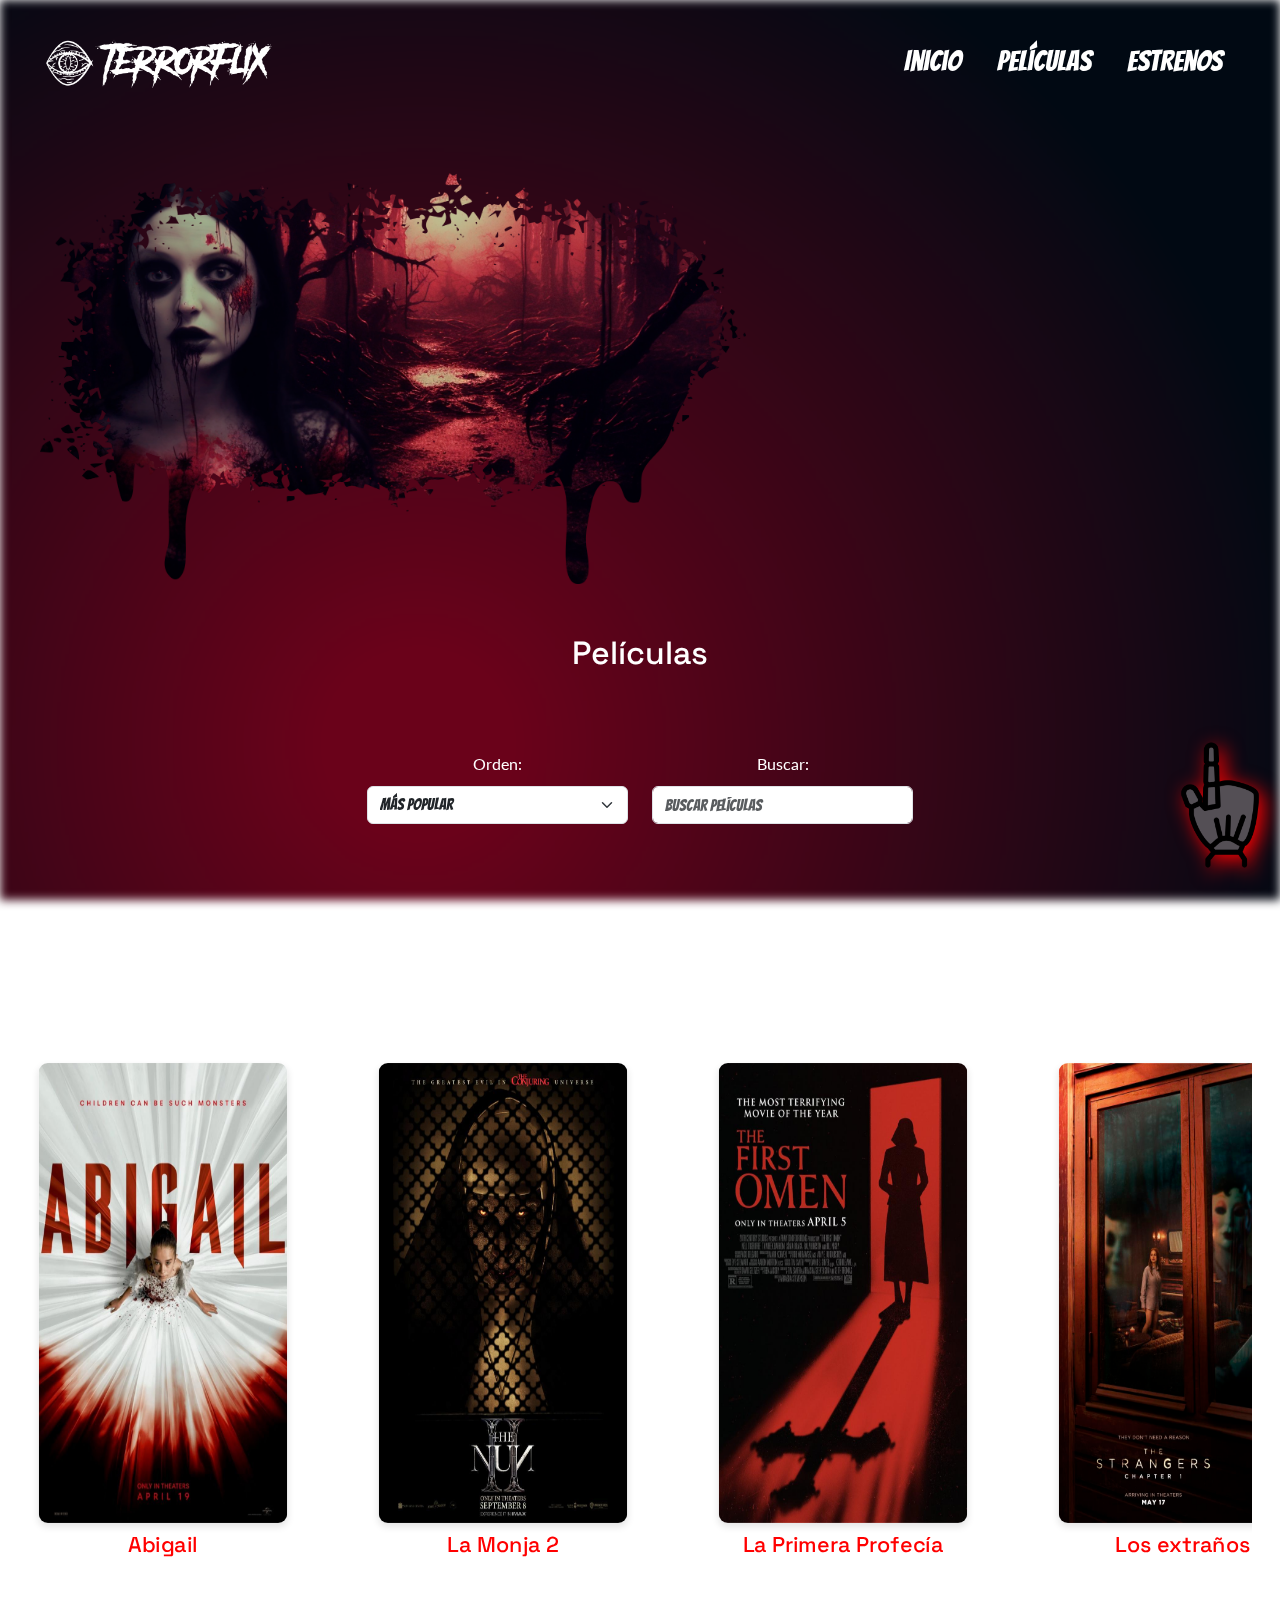
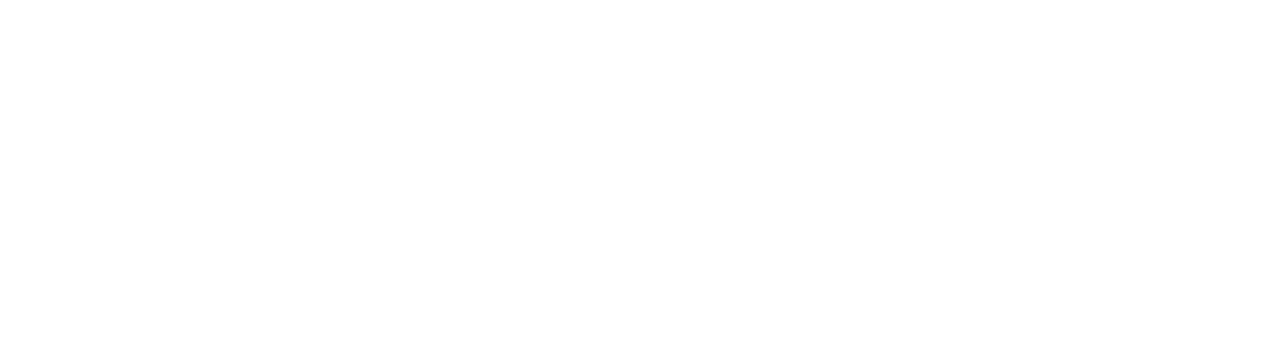
<file: TerrorFlix/index.html>
<!DOCTYPE html>
<html lang="es">
  <head>
    <meta charset="UTF-8">
    <meta name="viewport" content="width=device-width, initial-scale=1.0">
    <title>TerrorFlix - Tu portal de películas de terror</title>
    <link rel="icon" href="imagenes/favicon.png" type="image/x-icon">
    <!-- Tipografia google fonts -->
    <link href="https://fonts.googleapis.com/css2?family=Monoton&display=swap" rel="stylesheet">
    <link href="https://fonts.googleapis.com/css2?family=Lato:ital,wght@0,100;0,300;0,400;0,700;0,900;1,100;1,300;1,400;1,700;1,900&display=swap" rel="stylesheet">
    <link href="https://fonts.googleapis.com/css2?family=Bangers&family=Jersey+25&family=Nosifer&family=Raleway:ital,wght@0,100..900;1,100..900&display=swap" rel="stylesheet">
    <link href="https://fonts.googleapis.com/css2?family=Space+Grotesk:wght@300..700&display=swap" rel="stylesheet">
    <!-- google iconos -->
    <link href="https://fonts.googleapis.com/css2?family=Material+Symbols+Outlined:opsz,wght,FILL,GRAD@20..48,100..700,0..1,-50..200" rel="stylesheet">
    <!-- CSS -->
    <link rel="stylesheet" href="style.css">
    <link rel="stylesheet" href="stylechicos.css">
    <!-- Bootstrap 5 -->
    <link href="https://cdn.jsdelivr.net/npm/bootstrap@5.3.3/dist/css/bootstrap.min.css" rel="stylesheet">
    <link rel="manifest" href="manifest.json">

    
</head>
<body>

  <header id="header">
    <div class="container-1">
        <div class="row align-items-center">
            <div class="col-lg-3 order-1">
                <!-- Logo -->
                <div class="logo">
                    <img src="imagenes/logo-blanco.png" class="d-none d-lg-block" width="40%" alt="LogoGrande">
                    <img src="imagenes/logo-blanco-celular.png" class="d-lg-none" alt="Logo Pequeño">
                </div>
            </div>

            <div class="col-lg-9 order-2">
              <!-- Navbar para dispositivos pequeños -->
              <nav class="navbar navbar-expand-lg navbar-light justify-content-end">
                  <!-- Botón de hamburguesa -->
                  <button class="navbar-toggler" type="button" data-bs-toggle="collapse" data-bs-target="#navbarNav" aria-controls="navbarNav" aria-expanded="false" aria-label="Toggle navigation">
                      <span class="navbar-toggler-icon"></span>
                  </button>
                  <!-- Enlaces de navegación -->
                  <div class="collapse navbar-collapse justify-content-end" id="navbarNav">
                      <ul class="navbar-nav">
                          <li class="nav-item">
                              <a class="nav-link" href="#landing">Inicio</a>
                          </li>
                          <li class="nav-item">
                              <a class="nav-link" href="#Peliculas">Películas</a>
                            
                          </li>
                          <li class="nav-item">
                              <a class="nav-link" href="#estrenos">Estrenos</a>
                          </li>
                      </ul>
                  </div>
              </nav>
          </div>
           

        </div>
    </div>
</header>

  <main>

  <section id="landing" class="row">
      <div class="container-1">
          <div class="landing-content">
              <div class="landing-image">
                  <img id="fadeImage" src="imagenes/Fondo-3.png" alt="Mano">
              </div>
              <div class="landing-text">
                  <h1>¡Bienvenidos a TerrorFlix!</h1>
                  <p >El portal definitivo para los amantes del cine de terror y suspenso.<br> Te presentamos una plataforma web dedicada exclusivamente a proporcionar información detallada sobre películas de <strong style="color: crimson;">terror y suspenso</strong>.<br> Desde clásicos del género hasta las últimas producciones, TerrorFlix tiene todo lo que necesitas para sumergirte en el mundo del horror cinematográfico.</p>
              </div>
          </div>
      </div>
  </section>

  
  <section id="Peliculas">
    <div class="container text-center">
        <h2 class="text-center">Películas</h2>

      
        <div class="row mb-3 justify-content-center contaniner-filtros">
            <div class="col-md-3">
                <label for="orden" class="barra-1">Orden:</label>
                <select id="orden" class="form-select">
                    <option value="popularity.desc">Más Popular</option>
                    <option value="popularity.asc">Menos Popular</option>
                    <option value="release_date.desc">Lanzamiento (Más reciente)</option>
                    <option value="release_date.asc">Lanzamiento (Más antigua)</option>
                    <option value="title.asc">Título (A-Z)</option>
                    <option value="title.desc">Título (Z-A)</option>
                    <option value="vote_average.desc">Valoración (Mejor a Peor)</option>
                    <option value="vote_average.asc">Valoración (Peor a Mejor)</option>
                </select>
            </div>
            <div class="col-md-3">
                <label for="busqueda" class="barra-1">Buscar:</label>
                <input type="text" id="busqueda" class="form-control" placeholder="Buscar películas">
            </div>
        </div>

        <!-- Contenedor de películas -->
        <div id="movies-container" class="row justify-content-end"></div>
    </div>
</section>




<section id="estrenos">
    <h2 class="text-center">Estreno</h2>
    <div id="movies-estreno" class="row"></div>

</section>












</main>

<footer class="footer">
        <div class="text-center">
          <p>&copy;<strong>2024 TerrorFlix - Todos los derechos reservados</strong></p>
          <p><strong>Nombre y Apellido:</strong> María Milagros Ceballos</p>
          <p><strong>Materia:</strong> Aplicaciones Web Progresivas</p>
          <p><strong>Turno:</strong> Noche</p>
          <p><strong>Comisión:</strong> DWN3A</p>
          <p><strong>Año:</strong> 2024</p>
        </div>
</footer>
  


<!-- Botón de subir -->
<button id="btnSubir" class="btn btn-primary d-block" onclick="subirArriba()">
    <span class="material-icons-outlined">keyboard_arrow_up</span>
</button>

<div class="background"></div>

<!-- Scripts de jQuery, Popper.js y Bootstrap -->
<script src="https://code.jquery.com/jquery-3.6.0.min.js"></script>
<script src="https://cdn.jsdelivr.net/npm/@popperjs/core@2.11.6/dist/umd/popper.min.js"></script>
<script src="https://cdn.jsdelivr.net/npm/bootstrap@5.3.3/dist/js/bootstrap.bundle.min.js"></script>
<!-- Tu script personalizado -->
<script src="index.js"></script>


</body>
</html>
</file>
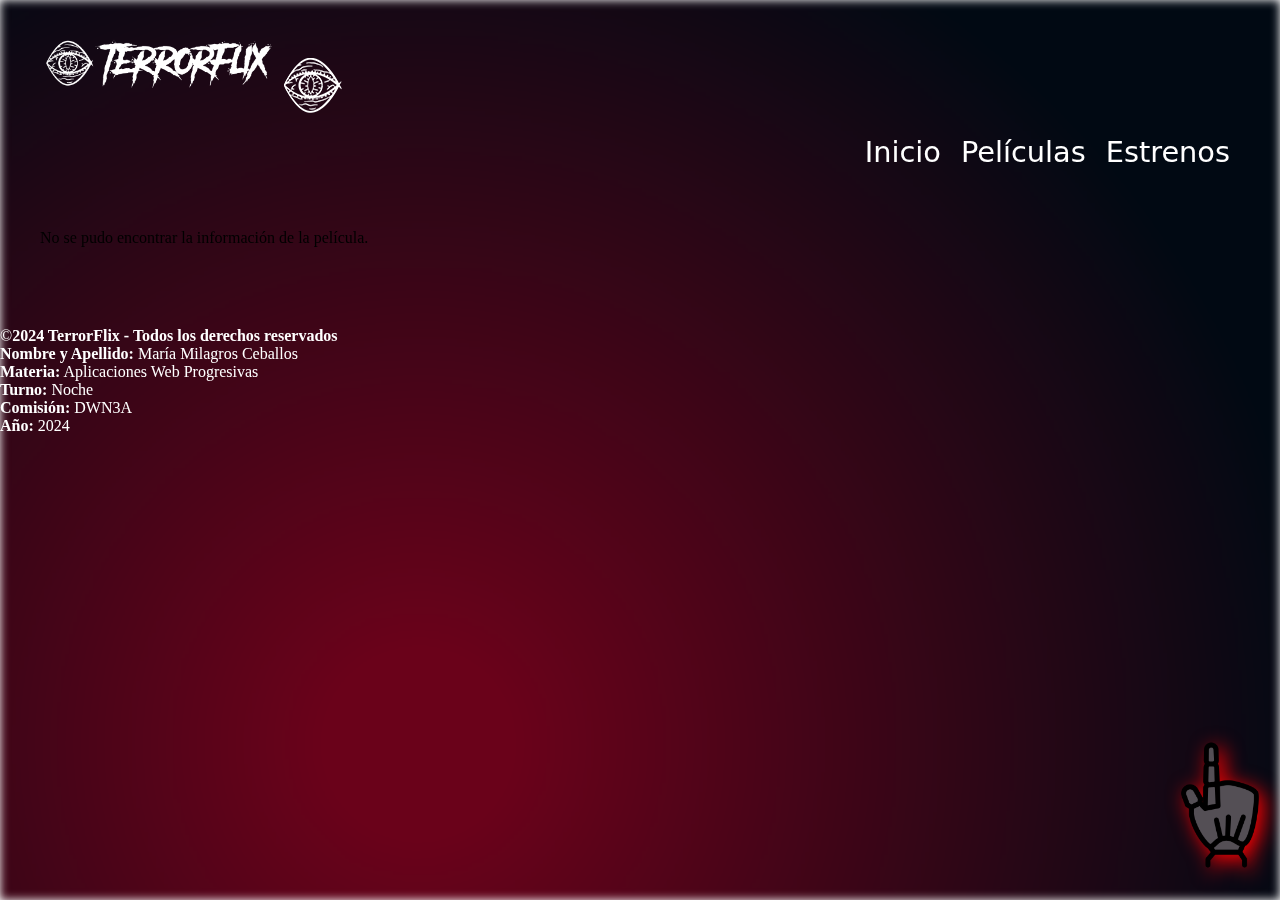
<file: TerrorFlix/detalles.html>
<!DOCTYPE html>
<html lang="es">
  <head>
    <meta charset="UTF-8">
    <meta name="viewport" content="width=device-width, initial-scale=1.0">
    <title>TerrorFlix - Tu portal de películas de terror</title>
    <link rel="icon" href="imagenes/favicon.png" type="image/x-icon">
    <!-- Tipografia google fonts -->
    <link href="https://fonts.googleapis.com/css2?family=Monoton&display=swap" rel="stylesheet">
    <link href="https://fonts.googleapis.com/css2?family=Lato:ital,wght@0,100;0,300;0,400;0,700;0,900;1,100;1,300;1,400;1,700;1,900&display=swap" rel="stylesheet">
    <link href="https://fonts.googleapis.com/css2?family=Bangers&family=Jersey+25&family=Nosifer&family=Raleway:ital,wght@0,100..900;1,100..900&display=swap" rel="stylesheet">
    <link href="https://fonts.googleapis.com/css2?family=Space+Grotesk:wght@300..700&display=swap" rel="stylesheet">
    <!-- google iconos -->
    <link href="https://fonts.googleapis.com/css2?family=Material+Symbols+Outlined:opsz,wght,FILL,GRAD@20..48,100..700,0..1,-50..200" rel="stylesheet">
    <!-- CSS -->
    <link rel="stylesheet" href="style.css">
    <link rel="stylesheet" href="stylechicos.css">
    <!-- Bootstrap 5 -->
    <link href="https://cdn.jsdelivr.net/npm/bootstrap@5.3.3/dist/css/bootstrap.min.css" rel="stylesheet">
    <link rel="manifest" href="manifest.json">

    
</head>
<body>

  <header>
    <div class="container-1">
        <div class="row align-items-center">
            <div class="col-lg-3 order-1">
                <!-- Logo -->
                <div class="logo">
                    <img src="imagenes/logo-blanco.png" class="d-none d-lg-block" width="40%" alt="LogoGrande">
                    <img src="imagenes/logo-blanco-celular.png" class="d-lg-none" alt="Logo Pequeño">
                </div>
            </div>

            <div class="col-lg-9 order-2">
              <!-- Navbar para dispositivos pequeños -->
              <nav class="navbar navbar-expand-lg navbar-light justify-content-end">
                  <!-- Botón de hamburguesa -->
                  <button class="navbar-toggler" type="button" data-bs-toggle="collapse" data-bs-target="#navbarNav" aria-controls="navbarNav" aria-expanded="false" aria-label="Toggle navigation">
                      <span class="navbar-toggler-icon"></span>
                  </button>
                  <!-- Enlaces de navegación -->
                  <div class="collapse navbar-collapse justify-content-end" id="navbarNav">
                      <ul class="navbar-nav">
                          <li class="nav-item">
                            <a class="nav-link" href="index.html#header">Inicio</a>
                          </li>
                          <li class="nav-item">
                              <a class="nav-link" href="index.html#Peliculas">Películas</a>
                            
                          </li>
                          <li class="nav-item">
                              <a class="nav-link" href="index.html#estrenos">Estrenos</a>
                          </li>
                      </ul>
                  </div>
              </nav>
          </div>
           

        </div>
    </div>
</header>

<main>
    <!-- Contenedor para los detalles de la película -->
    <div id="detalle-pelicula"></div>
</main>

<footer class="footer">
    <div class="text-center">
      <p>&copy;<strong>2024 TerrorFlix - Todos los derechos reservados</strong></p>
      <p><strong>Nombre y Apellido:</strong> María Milagros Ceballos</p>
      <p><strong>Materia:</strong> Aplicaciones Web Progresivas</p>
      <p><strong>Turno:</strong> Noche</p>
      <p><strong>Comisión:</strong> DWN3A</p>
      <p><strong>Año:</strong> 2024</p>
    </div>
</footer>


<!-- Botón de subir -->
<button id="btnSubir" class="btn btn-primary d-block" onclick="subirArriba()">
    <span class="material-icons-outlined">keyboard_arrow_up</span>
</button>

<div class="background"></div>

<!-- Scripts de jQuery, Popper.js y Bootstrap -->
<script src="https://code.jquery.com/jquery-3.6.0.min.js"></script>
<script src="https://cdn.jsdelivr.net/npm/@popperjs/core@2.11.6/dist/umd/popper.min.js"></script>
<script src="https://cdn.jsdelivr.net/npm/bootstrap@5.3.3/dist/js/bootstrap.bundle.min.js"></script>
<!-- Tu script personalizado -->
<script src="index.js"></script>

 <!-- Agregado del código para obtener el ID de la película y cargar los detalles -->
 <script>
    // Obtener el ID de la película de la URL
    const urlParams = new URLSearchParams(window.location.search);
    const movieId = urlParams.get('id');

    // Llamar a la función cargarDetallesPelicula con el ID de la película si está disponible
    if (movieId) {
        cargarDetallesPelicula(movieId);
    } else {
        // Si no se encuentra el ID de la película, mostrar un mensaje de error
        document.getElementById('detalle-pelicula').innerHTML = '<p>No se pudo encontrar la información de la película.</p>';
    }
</script>



</body>
</html>
</file>
<file: TerrorFlix/style.css>
*{
margin: 0;
padding: 0;
box-sizing: border-box;
}

.logo{
  width: 600px;
}


/* Fondo */
.background {
    position: fixed;
    top: 0;
    left: 0;
    width: 100%;
    height: 100%;
    background-image: radial-gradient(circle farthest-corner at 32.7% 82.7%, rgb(106, 2, 26) 8.3%, rgb(1, 9, 19) 79.4%);
    filter: blur(5px); 
    z-index: -1;
}

  
/* Encabezado */
header {
padding: 10px 0;


}

header .row{
  justify-content:end;
}
  
header .container-1 {
margin: 0 auto; 
max-width: 1200px;
padding-bottom: 50px;
}

header h1 {
color: #ffffff;

}
 

/* Estilos para la barra de navegación */

nav ul {
display: flex;
list-style: none;
padding: 0;

}

nav ul li {
margin-right: 10px; 
margin-left: 10px;
}

nav ul li a {
color: #ffffff !important;
text-decoration: none;
font-family: "Bangers", system-ui;
font-style: normal;
font-size: 1.8rem !important;
}

::placeholder{
font-family: "Bangers", system-ui;
}
nav ul li a:hover {
color: #ff0000 !important; 
text-shadow: 0 0 20px rgba(255, 255, 255, 0.5);
}


/* Ajuste de la posición del botón de hamburguesa */
.navbar-toggler {
  border: none;
}

/* Ajuste de la posición de los elementos del menú */
.navbar-nav {
  justify-content: flex-end;
}
.dropdown-menu{
  background-color: #4B0418 !important;
  border: 50px !important;

}

.dropdown-menu a {
  font-size: 1.2rem !important; 
  text-align: left;
}

.dropdown-menu {
  --bs-dropdown-link-hover-bg: none !important;
}



/* Contenedor principal */
.container-1 {
color: #ffffff;
margin: 0 auto; 
max-width: 1200px;
}
  
main{
margin: 0 auto; 
max-width: 1200px;
}


/* Secciones */
section {
color: #ffffff;
}
  
h2{
    font-family: "Space Grotesk", sans-serif;
    font-size: 1rem;
    color: #ffffff;
    padding-bottom: 50px;
}

/*Landing*/
#landing {
  max-width: 1200px;
}

.landing-content {
  display: grid;
  grid-template-columns: 1fr 1.5fr;
  align-items: stretch;
}


.landing-image {
  text-align: center; 
}

.landing-image img {
  max-width: 150%; 
  animation: slideRight 1s ease-in-out; 

}

.landing-text {
opacity: 0; 
animation: slideDown 1s ease-in-out forwards;
}

@keyframes slideRight {
from {
transform: translateX(-100%);
}
to {
transform: translateX(0);
}
}
  
@keyframes slideDown {
from {
transform: translateY(-100%);
opacity: 0;
}
to {
transform: translateY(0);
opacity: 1;
}
}

#landing h1{
font-family: Nosifer;
padding-bottom: 40px;
padding-top: 30px;
font-size: 1.8rem;
text-align: center;
}

.landing-text p{
font-size: 1.2rem;
font-family: "Lato", sans-serif;
text-align: center;
text-shadow: 1px 1px 5px rgba(1, 1, 1, 0.908); 
}


/* Estilos para la sección de películas en pantallas grandes */
#Peliculas {
  padding: 50px 0; 
}

#Peliculas h2 {
  font-family: "Space Grotesk", sans-serif;
  font-size: 2rem; 
  color: #ffffff;
  text-align: center;
  margin-bottom: 30px; 
}

#movies-container .col-12 {
  flex-basis: calc(33.33%); 
  margin-bottom: 10px;
}

#movies-container .card {
  background-color: #222; 
  color: #ffffff; 
  border-radius: 10px; 
  overflow: hidden; 
  box-shadow: 0 4px 8px rgba(0, 0, 0, 0.1);
  width: 100%; 
  margin-bottom: 20px;
}

#movies-container .card:hover {
  box-shadow: 0 4px 8px rgba(216, 5, 5, 0.769);
}


#movies-container .card-img-top {
  width: 100%; 
  height: 500px; 
  border-top-left-radius: 10px; 
  border-top-right-radius: 10px; 
}

#movies-container .card-body {
  padding: 20px; 
}

#movies-container .card-title {
  font-size: 1.2rem;
  margin-bottom: 10px; 
  white-space: nowrap; 
  overflow: hidden; 
  text-overflow: ellipsis;
  color: #ff0000;
}

#movies-container .card-text {
  font-size: 1rem;
  margin-bottom: 15px; 
}
/* Estilos para la sección de búsqueda y ordenamiento */
#orden, #busqueda {
  font-family: 'Lato', sans-serif; 
}

.btn-ver-mas{
  background-color: #ff0000 !important;
  border: none !important;
  margin-top: 15px !important;
}

.btn-ver-mas:hover{
  background-color: white !important;
  color: black !important;
 
}




#orden {
  
  font-family: "Bangers", system-ui;
}

.orden{
  padding-bottom: 40px;
}
.row.mb-3 .col-md-3 label {
  margin-bottom: 10px; 
}

.barra-1{
  font-family: 'Lato', sans-serif; 
}
.contaniner-filtros{
  padding-bottom: 50px;
}

/* Estilos para las estrellas de valoración */
.rating {
  text-align: center;
  margin-top: 10px;
}

.star {
  font-size: 24px;

  cursor: pointer; 
}



/* Contenedor para los detalles de la película */
.container-detalle {
  display: flex;
  align-items: center;
  justify-content: space-between;
  background: rgba(255, 255, 255, 0.3); 
  backdrop-filter: blur(10px);
  border-radius: 10px; 
  padding: 20px; 
  margin: 20px; 
}

/* Imagen de la portada */
.container-detalle .col-md-4 {
  width: 40%; 
}

.container-detalle .col-md-4 img {
  max-width: 100%; 
  border-radius: 10px; 
}

/* Detalles de la película */
.container-detalle .col-md-8 {
  width: 58%; 
}

.container-detalle h2 {
  font-size: 2rem; 
  margin-bottom: 5px; 
  text-align: center;
  color: #ff0000;
}

.container-detalle p {
  margin-bottom: 5px; 
  font-family: "Lato", sans-serif;
  color: black;
  font-size: 1rem;
  padding-top: 5px;
}


.container-detalle .btn-volver-inicio{
 background-color: #ff0000; 
 border: none;
 margin-top: 10px;
 font-family: "Lato", sans-serif;

 
  
}





.container-detalle .btn-volver-inicio:hover{
  background-color: white; 
  color: #ff0000;
}



/*seccion estreno*/
#movies-estreno {
  display: flex;
  flex-direction: row;
  flex-wrap: nowrap;
  overflow-x: auto; 
  scroll-snap-type: x mandatory; 
  scroll-behavior: smooth; 
  -webkit-overflow-scrolling: touch; 
  gap: 20px; 
  padding-bottom: 80px;
}


#movies-estreno .pelicula {
  flex: 0 0 auto; 
  width: 300px; 
  margin-right: 20px; 
  scroll-snap-align: start; 
  transform: scale(0.9); 
  transition: transform 0.3s ease; 
  padding-bottom: 10px;
}


#movies-estreno .pelicula:hover {
  transform: scale(1); 
  z-index: 1; 
  
}


#movies-estreno .pelicula img {
  width: 100%; /* Ajustar la imagen al 100% del ancho del contenedor */
  height: 100%; /* Mantener la proporción de aspecto original */
  border-radius: 10px;
  box-shadow: 0 4px 8px rgba(0, 0, 0, 0.1); 

}


#movies-estreno .pelicula img:hover {
box-shadow: 0 4px 8px rgba(216, 5, 5, 0.7);
}

#movies-estreno h2{
  font-size: 1.5rem;
  padding-top: 10px;
  padding-bottom: 10px;
  color: #ff0000;

}
#movies-estreno::-webkit-scrollbar {
  width: 3px; /* Ancho de la barra */
}

/* Estilo del riel de la barra de desplazamiento */
#movies-estreno::-webkit-scrollbar-track {
  background-color: #f1f1f1; /* Color del riel */
  border-radius: 5px; /* Borde redondeado del riel */
}

/* Estilo del pulgar de la barra de desplazamiento */
#movies-estreno::-webkit-scrollbar-thumb {
  background-color: #ff0000; /* Color del pulgar */
  border-radius: 5px; /* Borde redondeado del pulgar */
}

/* Estilo del botón de la barra de desplazamiento */
#movies-estreno::-webkit-scrollbar-button {
  display: none; /* Ocultar el botón */
}

/* Pie de página */
.footer {
  bottom: 0;
  width: 100%;
  color: #ffffff;
 padding-top: 80px;
  
}



#btnSubir {
position: fixed;
bottom: 20px;
right: 20px; 
z-index: 1000;
width: 80px;
height: 150px;
border: none; 
outline: none;
cursor: pointer;
padding: 0; 
background: none; 
background-image: url('imagenes/arriba.png');
background-size: cover; 
background-position: center; 
filter: drop-shadow(5px 5px 10px red);
}

#btnSubir span {
visibility: hidden; 
}
</file>
<file: TerrorFlix/stylechicos.css>
/* Estilos para pantallas medianas*/
@media (min-width: 577px) and (max-width: 768px){

body{
  padding-left: 20px;
  padding-right: 20px;
}  

.logo{
width: 100px;
padding-left: 45%;
}

header{
padding-top: 20px; 
}

.navbar-toggler {
color: #ff0000 !important;
background-color: white !important;
}
  
nav ul li a {
font-size: 1rem !important;
}

.navbar-nav{
align-items: flex-end !important;
}

.navbar-toggler-icon {
width: 1em !important;
height: 1em!important;
}

#landing h1{
font-size: 1.8rem;
text-align: center;
margin-top: -420px;
}
  
.landing-text p{
font-size: 20px;
padding-top: 250px;
padding-bottom: 30px;
}

.landing-content {
display:flex;
flex-direction: column;
}
  
.landing-image img {
max-width: 90%; 
}
 
h2{
  padding-top: 50px;
}

#movies-container {
  display: flex;
  overflow-x: auto;
  -webkit-overflow-scrolling: touch; /* Para mejorar el desplazamiento en iOS */
}



/*seccion estreno*/
#movies-estreno {
  display: flex;
  flex-direction: row;
  flex-wrap: nowrap;
  overflow-x: auto; 
  scroll-snap-type: x mandatory; 
  scroll-behavior: smooth; 
  -webkit-overflow-scrolling: touch; 
  gap: 20px; 
}


#movies-estreno .pelicula {
  flex: 0 0 auto; 
  margin-right: 0;
}


.footer p {
 font-size: 14px;
}
 /* Contenedor principal de detalle */
 .container-detalle {
  flex-direction: column; 
  padding: 10px; 
}

/* Imagen de la portada */
.container-detalle .col-md-4 {
  width: 100%; 
  margin-bottom: 20px; 
}

.container-detalle .col-md-4 img {
  border-radius: 10px; 
  display: block; 
  margin: 0 auto;

}

/* Detalles de la película */
.container-detalle .col-md-8 {
  width: 100%; 
}

.container-detalle h2 {
  font-size: 1.8rem; 
  margin-bottom: 10px;
}

.container-detalle p {
  font-size: 1rem; 
  margin-bottom: 10px; 
  padding-top: 10px; 
}

.container-detalle .btn-volver-inicio {
  margin-top: 20px; 
  font-size: 1rem; 
}

}






@media (max-width: 576px){

body{
padding-left: 20px;
padding-right: 20px;
}  
  
.logo{
width: 100px;
padding-left: 40%;

}
header{
padding-top: 20px;
}

.navbar-toggler {
color: #ff0000 !important;
background-color: white !important;
}

nav ul li a {
font-size: 1rem !important;
}

.navbar-nav{
align-items: flex-end !important;  
}

.navbar-toggler-icon {
width: 1em !important;
height: 1em!important;
}

#landing h1{

  font-size: 1.2rem;
  text-align: center;
  margin-top: -270px;
}

.landing-text p{
  font-size: 16px;
  padding-top: 130px;
}

.landing-content {
  display:flex;
  flex-direction: column;
}


.landing-image img {
  max-width: 100%; 
}

h2{
  padding-top: 50px;
}

#movies-container {
  display: flex;
  overflow-x: auto;
  -webkit-overflow-scrolling: touch; /* Para mejorar el desplazamiento en iOS */
}
#movies-container .pelicula {
  flex: 0 0 auto;
  width: 100% ;
  margin-right: 10px; 
}

#btnSubir {
  right: 5px; 
  width: 80px;
  height: 80px;
}


/*seccion estreno*/
#movies-estreno {
  display: flex;
  flex-direction: row;
  flex-wrap: nowrap;
  overflow-x: auto; 
  scroll-snap-type: x mandatory; 
  scroll-behavior: smooth; 
  -webkit-overflow-scrolling: touch; 
  gap: 20px; 
}



.footer p {
 font-size: 14px;
}

 /* Contenedor principal de detalle */
 .container-detalle {
  flex-direction: column; 
  padding: 10px; 
}

/* Imagen de la portada */
.container-detalle .col-md-4 {
  width: 100%; 
  margin-bottom: 20px; 
}

.container-detalle .col-md-4 img {
  border-radius: 10px; 
}

/* Detalles de la película */
.container-detalle .col-md-8 {
  width: 100%; 
}

.container-detalle h2 {
  font-size: 1.8rem; 
  margin-bottom: 10px;
}

.container-detalle p {
  font-size: 1rem; 
  margin-bottom: 10px; 
  padding-top: 10px; 
}

.container-detalle .btn-volver-inicio {
  margin-top: 20px; 
  font-size: 1rem; 
}
}
</file>
